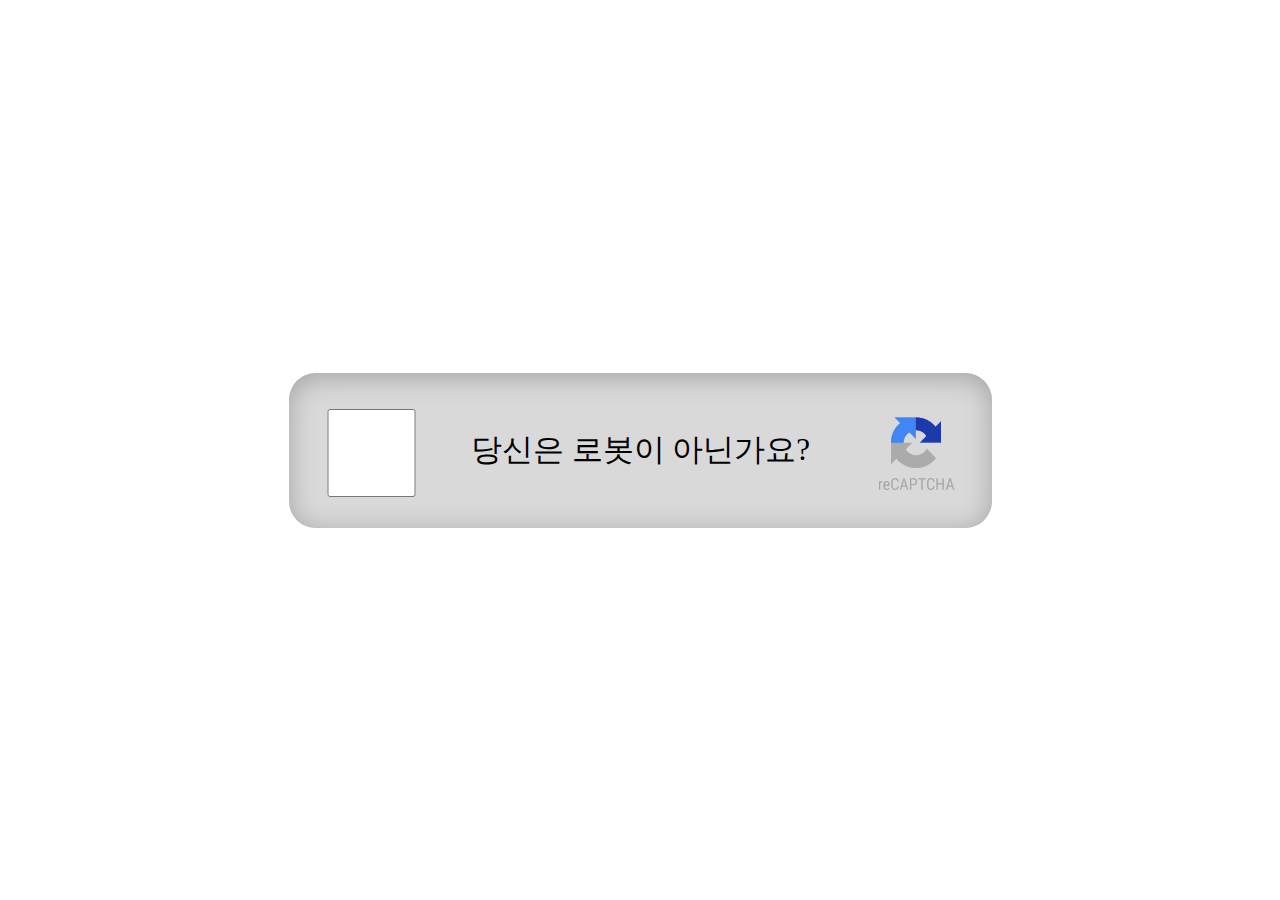
<file: index.html>
<!DOCTYPE html>
<html lang="en">
    <head>
        <meta charset="UTF-8">
        <meta name="viewport" content="width=device-width, initial-scale=1.0">
        <title>Document</title>
        <link rel="stylesheet" href="./index.css">
    </head>
    <body>
            <div class = "gray_box">
                당신은 로봇이 아닌가요?
                <div class = "img"></div>
                <input type = "checkbox" class="check_box" id = check_box onclick='getCheckboxValue()'/>
                <div class = "loading-spinner" id = "loading"></div>
            </div>
        <script src="script.js"></script>
    </body>
</html>
</file>
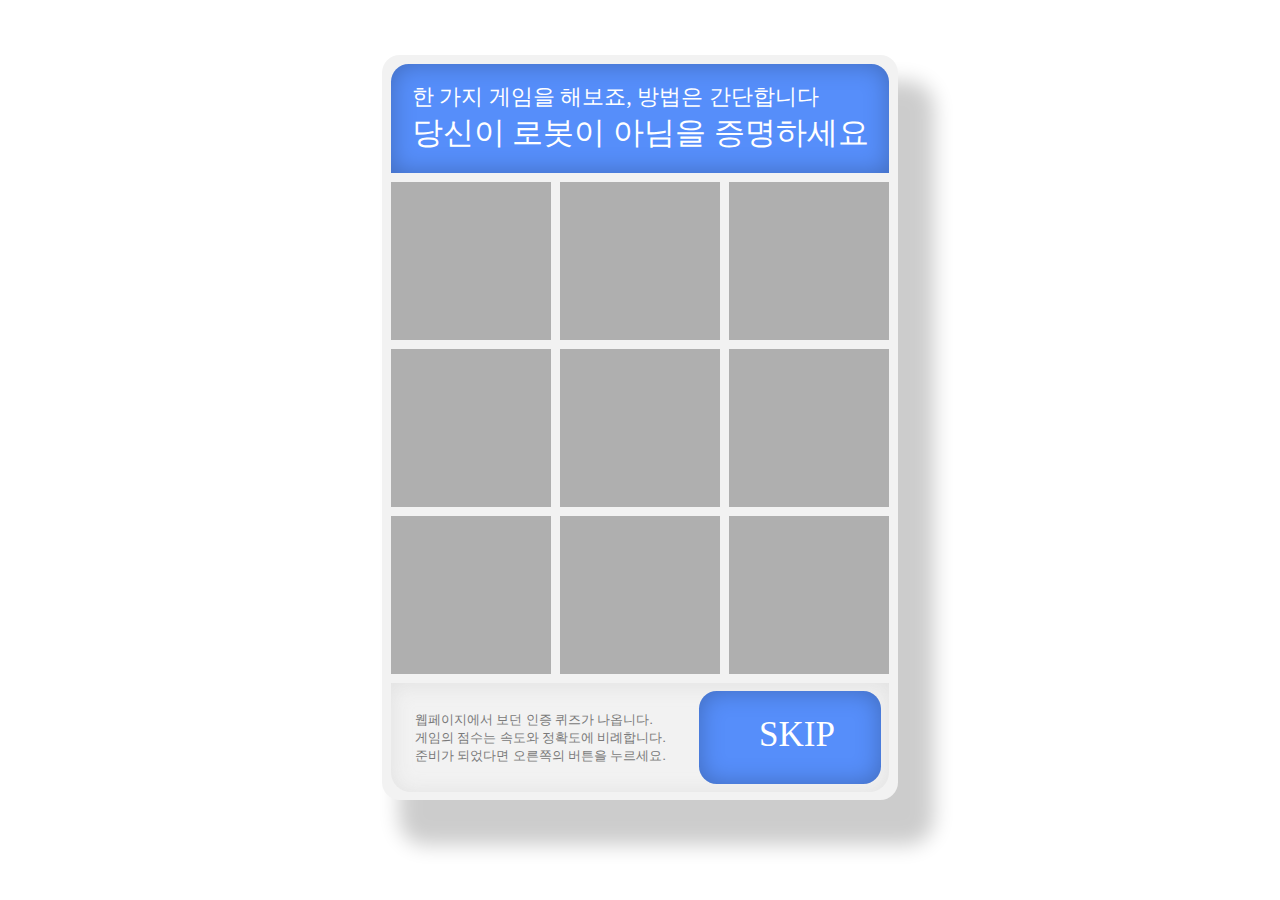
<file: CAPTCHA_game_start.html>
<!DOCTYPE html>
<html lang="en">
    <head>
        <meta charset="UTF-8">
        <meta name="viewport" content="width=device-width, initial-scale=1.0">
        <title>Document</title>
        <link rel="stylesheet" href="./CAPTCHA_game_start.css">
    </head>
    <body>
        <div class = "first_box">
            <div class = "top_blue_box">
                <div class = "blue_box_top_text">한 가지 게임을 해보죠, 방법은 간단합니다</div>
                <div class = "blue_box_bottom_text">당신이 로봇이 아님을 증명하세요</div>
            </div>
            <div class = "box box1" id = box1></div>
            <div class = "box box2" id = box2></div>
            <div class = "box box3" id = box3></div>
            <div class = "box box4" id = box4></div>
            <div class = "box box5" id = box5></div>
            <div class = "box box6" id = box6></div>
            <div class = "box box7" id = box7></div>
            <div class = "box box8" id = box8></div>
            <div class = "box box9" id = box9></div>
            <div class = "bottom_gray_box">
                <div class = "bottom_text">웹페이지에서 보던 인증 퀴즈가 나옵니다.<br/>게임의 점수는 속도와 정확도에 비례합니다.<br/>준비가 되었다면 오른쪽의 버튼을 누르세요.</div>
                <div class = "button" id = "button" onclick='change_page()'>
                    <div class = "text_skip">SKIP</div>
                </div>
            </div>
        </div>
        <script src="script.js"></script>
    </body>
</html>
</file>
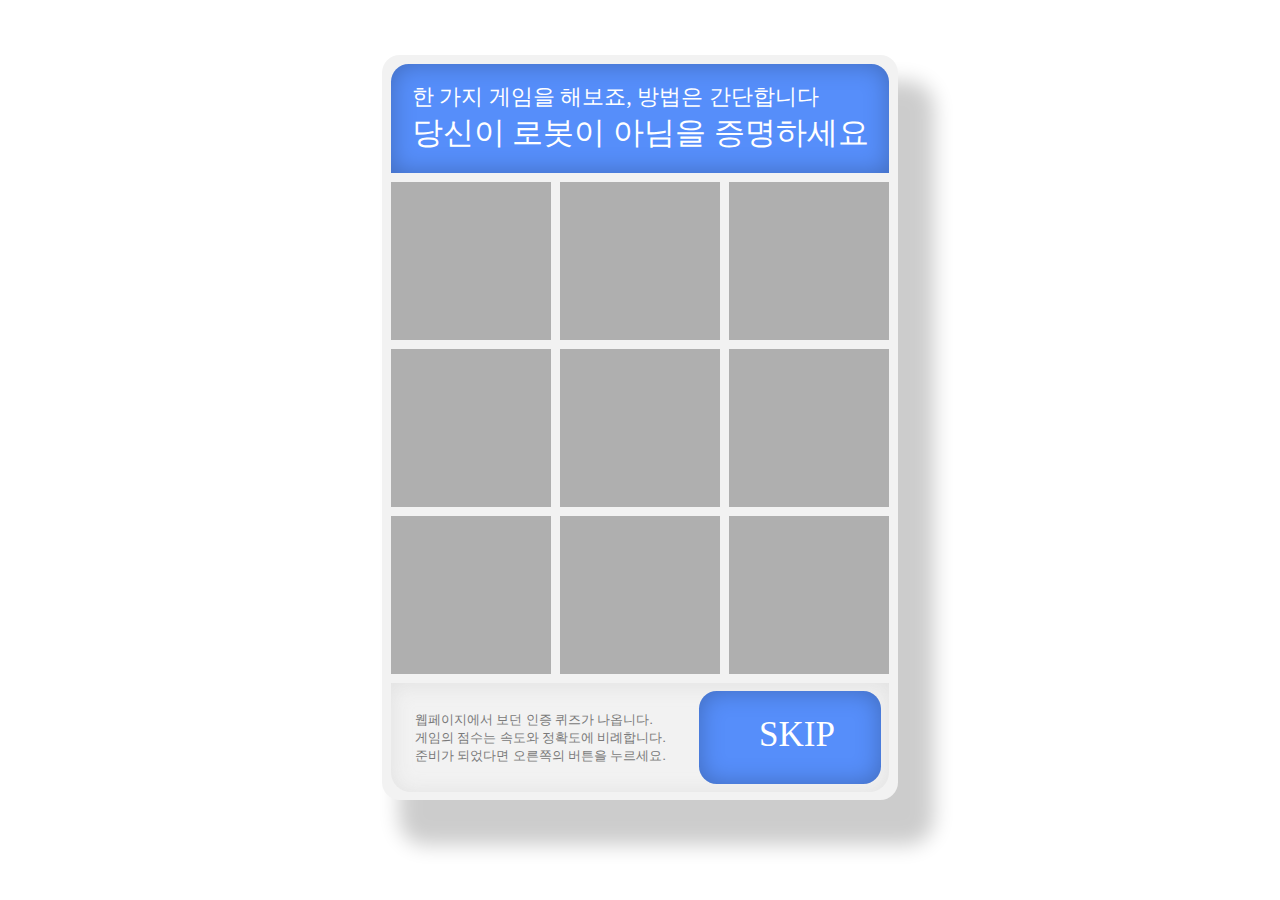
<file: CAPTCHA_gmae_start.html>
<!DOCTYPE html>
<html lang="en">
    <head>
        <meta charset="UTF-8">
        <meta name="viewport" content="width=device-width, initial-scale=1.0">
        <title>Document</title>
        <link rel="stylesheet" href="./style1.css">
    </head>
    <body>
        <div class = "first_box">
            <div class = "top_blue_box">
                <div class = "blue_box_top_text">한 가지 게임을 해보죠, 방법은 간단합니다</div>
                <div class = "blue_box_bottom_text">당신이 로봇이 아님을 증명하세요</div>
            </div>
            <div class = "box box1" id = box1></div>
            <div class = "box box2" id = box2></div>
            <div class = "box box3" id = box3></div>
            <div class = "box box4" id = box4></div>
            <div class = "box box5" id = box5></div>
            <div class = "box box6" id = box6></div>
            <div class = "box box7" id = box7></div>
            <div class = "box box8" id = box8></div>
            <div class = "box box9" id = box9></div>
            <div class = "bottom_gray_box">
                <div class = "bottom_text">웹페이지에서 보던 인증 퀴즈가 나옵니다.<br/>게임의 점수는 속도와 정확도에 비례합니다.<br/>준비가 되었다면 오른쪽의 버튼을 누르세요.</div>
                <div class = "button" id = "button" onclick='change_page()'>
                    <div class = "text_skip">SKIP</div>
                </div>
            </div>
        </div>
        <script src="script.js"></script>
    </body>
</html>
</file>
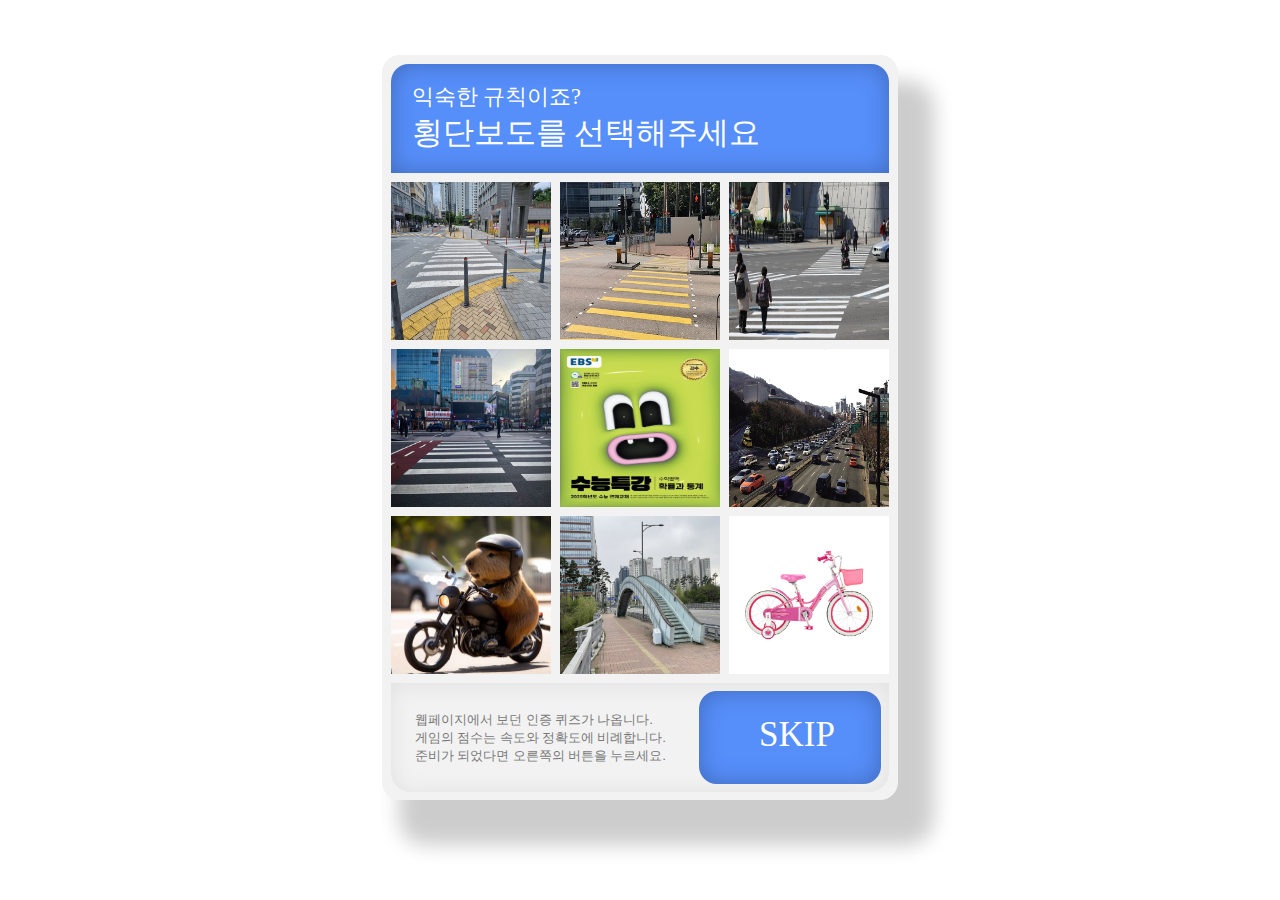
<file: game_stage_1.html>
<!DOCTYPE html>
<html lang="en">
    <head>
        <meta charset="UTF-8">
        <meta name="viewport" content="width=device-width, initial-scale=1.0">
        <title>Document</title>
        <link rel="stylesheet" href="./game_stage_1.css">
    </head>
    <body>
        <div class = "first_box" id = "first_box">
            <div class = "top_blue_box" id = "top_blue_box">
                <div class = "blue_box_top_text">익숙한 규칙이죠?</div>
                <div class = "blue_box_bottom_text">횡단보도를 선택해주세요</div>
            </div>
            <div class = "box box1" id = box1 onclick='click_box(this.id)'></div>
            <div class = "box box2" id = box2 onclick='click_box(this.id)'></div>
            <div class = "box box3" id = box3 onclick='click_box(this.id)'></div>
            <div class = "box box4" id = box4 onclick='click_box(this.id)'></div>
            <div class = "box box5" id = box5 onclick='click_box(this.id)'></div>
            <div class = "box box6" id = box6 onclick='click_box(this.id)'></div>
            <div class = "box box7" id = box7 onclick='click_box(this.id)'></div>
            <div class = "box box8" id = box8 onclick='click_box(this.id)'></div>
            <div class = "box box9" id = box9 onclick='click_box(this.id)'></div>
            <div class = "bottom_gray_box">
                <div class = "bottom_text">웹페이지에서 보던 인증 퀴즈가 나옵니다.<br/>게임의 점수는 속도와 정확도에 비례합니다.<br/>준비가 되었다면 오른쪽의 버튼을 누르세요.</div>
                <div class = "button" id = "button" onclick='check_answer()'>
                    <div class = "text_skip">SKIP</div>
                </div>
            </div>
        </div>
        <script src="script.js"></script>
    </body>
</html>
</file>
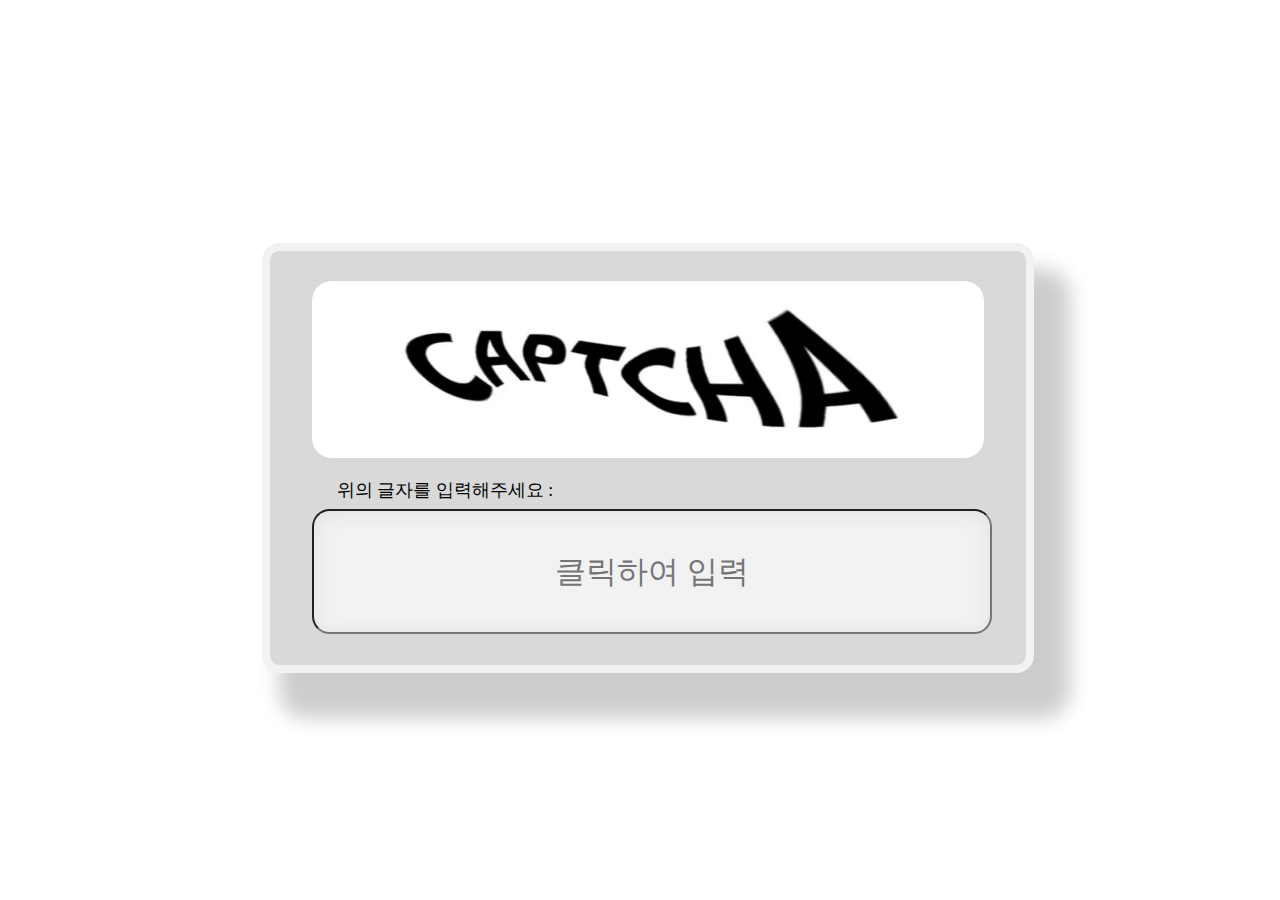
<file: game_stage_2.html>
<!DOCTYPE html>
<html lang="en">
    <head>
        <meta charset="UTF-8">
        <meta name="viewport" content="width=device-width, initial-scale=1.0">
        <title>Document</title>
        <link rel="stylesheet" href="./game_stage_2.css">
    </head>
    <body>
        <div class = "first_box" id = "first_box2">
            <div class = "gray_box"></div>
            <div class = "text" id = "text2">위의 글자를 입력해주세요 :</div>
            <input type = "text" class = "white_box" placeholder="클릭하여 입력" id='input_form' onchange='complete_input()'></div>
        </div>
        <script src="script.js"></script>
    </body>
</html>
</file>
<file: index.css>
.gray_box {
    width: 54.9306vw; 
    height: 17.2852vh;  
    left: 22.5694vw; 
    top: 41.4063vh;  
    position: absolute; 
    background: #D9D9D9; 
    box-shadow: 0px 4px 2.0833vw rgba(0, 0, 0, 0.25) inset; 
    border-radius: 2.0833vw;
    color: black; 
    font-size: 2.4306vw; 
    font-family: AppleSDGothicNeoSB00; 
    font-weight: 400; 
    word-wrap: break-word;
    text-align: center;
    display : flex;
	justify-content : center;
	align-items : center;
}

.img {
    width: 7.0139vw;  
    height: 10.0586vh; 
    right: 2.4306vw; 
    top: 3.6133vh;
    position: absolute; 
    background-image: url(reCAPTCHA.png);
    background-repeat: no-reapeat;
    background-position: 0px 0px;
    background-size : 100% 100%;
}

.check_box {
    width: 6.9444vw; 
    height: 9.7656vh;  
    left: 2.6389vw; 
    top: 3.7109vh;  
    position: absolute; 
    background-color: #ABABAB; 
    border-radius: 0.6944vw;
}
  .loading-spinner {
    width: 0vw; 
    height: 0vw;  
    left: 3.6389vw; 
    top: 3.7109vh;  
    position: absolute; 
    
    border-radius: 50%;
    animation: rotate 1s linear infinite;
  }
  @keyframes rotate {
    from {
      transform: rotate(0deg);
    }
    to {
      transform: rotate(360deg);
    }
  }
</file>
<file: CAPTCHA_game_start.css>
.first_box {
    width: 40.2778vw; 
    height: 82.7148vh; 
    left: 29.8611vw; 
    top: 6.1523vh; 
    position: absolute; 
    background: #F2F2F2; 
    box-shadow: 2.0833vw 3.9063vh 20px 0.6944vw rgba(0, 0, 0, 0.20); 
    border-radius: 1.3889vw;
}
.top_blue_box {
    width: 38.8889vw; 
    height: 12.1094vh;
    left: 0.6944vw; 
    top: 0.9766vh;
    position: absolute; 
    background: #568EFA; 
    box-shadow: 0px 0px 25px rgba(0, 0, 0, 0.25) inset; 
    border-top-left-radius: 1.3889vw; 
    border-top-right-radius: 1.3889vw;
}
.blue_box_top_text {
    top : 1.9531vh;
    left : 1.5972vw;
    position: absolute; 
    color: white; 
    font-size: 1.7361vw; 
    font-family: AppleSDGothicNeoSB00; 
    font-weight: 400; 
    word-wrap: break-word
}
.blue_box_bottom_text {
    left : 1.5972vw;
    top: 5.2734vh; 
    position: absolute; 
    color: white; 
    font-size: 2.4306vw; 
    font-family: AppleSDGothicNeoB00; 
    font-weight: 400; 
    word-wrap: break-word;
}
.box {
    width: 12.5000vw; 
    height: 17.5781vh;  
    position: absolute; 
    background: #AFAFAF
}
.box1 {
    top : 14.0625vh;
    left : 0.6944vw;
}
.box2 {
    top : 14.0625vh;
    left : 13.8889vw;
}
.box3 {
    top : 14.0625vh;
    right : 0.6944vw;
}
.box4 {
    top : 32.6172vh;
    left : 0.6944vw;
}
.box5 {
    top : 32.6172vh;
    left : 13.8889vw;
}
.box6 {
    top : 32.6172vh;
    right : 0.6944vw;
}
.box7 {
    top : 51.1719vh;
    left : 0.6944vw;
}
.box8 {
    top : 51.1719vh;
    left : 13.8889vw;
}
.box9 {
    top : 51.1719vh;
    right : 0.6944vw;
}

.bottom_text {
    left : 1.8750vw;
    top : 3.1250vh;
    position: absolute; 
    color: #797979; 
    font-size: 1.0417vw; 
    font-family: AppleSDGothicNeoR00; 
    font-weight: 400; 
    word-wrap: break-word;
}
.bottom_gray_box {
    width: 38.8889vw;  
    height: 12.1094vh;
    left: 0.6944vw;
    bottom: 0.8789vh; 
    position: absolute; 
    background: #F2F2F2; 
    box-shadow: 0px 2px 20px rgba(217, 217, 217, 0.71) inset; 
    border-bottom-left-radius: 20px; 
    border-bottom-right-radius: 20px;
}
.button {
    width: 14.2361vw; 
    height: 10.3516vh; 
    right: 0.6250vw;
    top: 0.8789vh;
    position: absolute; 
    background: #568EFA;
    box-shadow: 0px 0px 25px rgba(0, 0, 0, 0.25) inset; 
    border-radius: 1.3889vw; 
}
.text_skip {
    top: 2.7344vh;
    left: 4.7222vw; 
    position: absolute; 
    color: white; 
    font-size: 35px; 
    font-family: AppleSDGothicNeoSB00; 
    font-weight: 400; 
    word-wrap: break-word
}
</file>
<file: style1.css>
.first_box {
    width: 40.2778vw; 
    height: 82.7148vh; 
    left: 29.8611vw; 
    top: 6.1523vh; 
    position: absolute; 
    background: #F2F2F2; 
    box-shadow: 2.0833vw 3.9063vh 20px 0.6944vw rgba(0, 0, 0, 0.20); 
    border-radius: 1.3889vw;
}
.top_blue_box {
    width: 38.8889vw; 
    height: 12.1094vh;
    left: 0.6944vw; 
    top: 0.9766vh;
    position: absolute; 
    background: #568EFA; 
    box-shadow: 0px 0px 25px rgba(0, 0, 0, 0.25) inset; 
    border-top-left-radius: 1.3889vw; 
    border-top-right-radius: 1.3889vw;
}
.blue_box_top_text {
    top : 1.9531vh;
    left : 1.5972vw;
    position: absolute; 
    color: white; 
    font-size: 1.7361vw; 
    font-family: AppleSDGothicNeoSB00; 
    font-weight: 400; 
    word-wrap: break-word
}
.blue_box_bottom_text {
    left : 1.5972vw;
    top: 5.2734vh; 
    position: absolute; 
    color: white; 
    font-size: 2.4306vw; 
    font-family: AppleSDGothicNeoB00; 
    font-weight: 400; 
    word-wrap: break-word;
}
.box {
    width: 12.5000vw; 
    height: 17.5781vh;  
    position: absolute; 
    background: #AFAFAF
}
.box1 {
    top : 14.0625vh;
    left : 0.6944vw;
}
.box2 {
    top : 14.0625vh;
    left : 13.8889vw;
}
.box3 {
    top : 14.0625vh;
    right : 0.6944vw;
}
.box4 {
    top : 32.6172vh;
    left : 0.6944vw;
}
.box5 {
    top : 32.6172vh;
    left : 13.8889vw;
}
.box6 {
    top : 32.6172vh;
    right : 0.6944vw;
}
.box7 {
    top : 51.1719vh;
    left : 0.6944vw;
}
.box8 {
    top : 51.1719vh;
    left : 13.8889vw;
}
.box9 {
    top : 51.1719vh;
    right : 0.6944vw;
}

.bottom_text {
    left : 1.8750vw;
    top : 3.1250vh;
    position: absolute; 
    color: #797979; 
    font-size: 1.0417vw; 
    font-family: AppleSDGothicNeoR00; 
    font-weight: 400; 
    word-wrap: break-word;
}
.bottom_gray_box {
    width: 38.8889vw;  
    height: 12.1094vh;
    left: 0.6944vw;
    bottom: 0.8789vh; 
    position: absolute; 
    background: #F2F2F2; 
    box-shadow: 0px 2px 20px rgba(217, 217, 217, 0.71) inset; 
    border-bottom-left-radius: 20px; 
    border-bottom-right-radius: 20px;
}
.button {
    width: 14.2361vw; 
    height: 10.3516vh; 
    right: 0.6250vw;
    top: 0.8789vh;
    position: absolute; 
    background: #568EFA;
    box-shadow: 0px 0px 25px rgba(0, 0, 0, 0.25) inset; 
    border-radius: 1.3889vw; 
}
.text_skip {
    top: 2.7344vh;
    left: 4.7222vw; 
    position: absolute; 
    color: white; 
    font-size: 35px; 
    font-family: AppleSDGothicNeoSB00; 
    font-weight: 400; 
    word-wrap: break-word
}
</file>
<file: game_stage_1.css>
.first_box {
    width: 40.2778vw; 
    height: 82.7148vh; 
    left: 29.8611vw; 
    top: 6.1523vh; 
    position: absolute; 
    background: #F2F2F2; 
    box-shadow: 2.0833vw 3.9063vh 20px 0.6944vw rgba(0, 0, 0, 0.20); 
    border-radius: 1.3889vw;
}
.top_blue_box {
    width: 38.8889vw; 
    height: 12.1094vh;
    left: 0.6944vw; 
    top: 0.9766vh;
    position: absolute; 
    background: #568EFA; 
    box-shadow: 0px 0px 25px rgba(0, 0, 0, 0.25) inset; 
    border-top-left-radius: 1.3889vw; 
    border-top-right-radius: 1.3889vw;
}
.blue_box_top_text {
    top : 1.9531vh;
    left : 1.5972vw;
    position: absolute; 
    color: white; 
    font-size: 1.7361vw; 
    font-family: AppleSDGothicNeoSB00; 
    font-weight: 400; 
    word-wrap: break-word
}
.blue_box_bottom_text {
    left : 1.5972vw;
    top: 5.2734vh; 
    position: absolute; 
    color: white; 
    font-size: 2.4306vw; 
    font-family: AppleSDGothicNeoB00; 
    font-weight: 400; 
    word-wrap: break-word;
}
.box {
    width: 12.5000vw; 
    height: 17.5781vh;  
    position: absolute;
    background-repeat: no-reapeat;
    background-position: 0px 0px;
    background-size : 100% 100%;
    border: 0px solid #568EFA;
}
.box1 {
    top : 14.0625vh;
    left : 0.6944vw;
    background-image: url(1.jpeg);
}
.box2 {
    top : 14.0625vh;
    left : 13.8889vw;
    background-image: url(2.jpeg);
}
.box3 {
    top : 14.0625vh;
    right : 0.6944vw;
    background-image: url(3.jpeg);
}
.box4 {
    top : 32.6172vh;
    left : 0.6944vw;
    background-image: url(4.jpeg);
}
.box5 {
    top : 32.6172vh;
    left : 13.8889vw;
    background-image: url(5.jpeg);
}
.box6 {
    top : 32.6172vh;
    right : 0.6944vw;
    background-image: url(6.jpeg);
}
.box7 {
    top : 51.1719vh;
    left : 0.6944vw;
    background-image: url(7.webp);
}
.box8 {
    top : 51.1719vh;
    left : 13.8889vw;
    background-image: url(8.jpeg);
}
.box9 {
    top : 51.1719vh;
    right : 0.6944vw;
    background-image: url(9.jpeg);
}

.bottom_text {
    left : 1.8750vw;
    top : 3.1250vh;
    position: absolute; 
    color: #797979; 
    font-size: 1.0417vw; 
    font-family: AppleSDGothicNeoR00; 
    font-weight: 400; 
    word-wrap: break-word;
}
.bottom_gray_box {
    width: 38.8889vw;  
    height: 12.1094vh;
    left: 0.6944vw;
    bottom: 0.8789vh; 
    position: absolute; 
    background: #F2F2F2; 
    box-shadow: 0px 2px 20px rgba(217, 217, 217, 0.71) inset; 
    border-bottom-left-radius: 20px; 
    border-bottom-right-radius: 20px;
}
.button {
    width: 14.2361vw; 
    height: 10.3516vh; 
    right: 0.6250vw;
    top: 0.8789vh;
    position: absolute; 
    background: #568EFA;
    box-shadow: 0px 0px 25px rgba(0, 0, 0, 0.25) inset; 
    border-radius: 1.3889vw; 
}
.text_skip {
    top: 2.7344vh;
    left: 4.7222vw; 
    position: absolute; 
    color: white; 
    font-size: 35px; 
    font-family: AppleSDGothicNeoSB00; 
    font-weight: 400; 
    word-wrap: break-word
}
</file>
<file: game_stage_2.css>
.first_box {
    width: 59.0278vw;
    height: 45.8984vh; 
    left: 20.4861vw; 
    top: 27.0508vh; 
    position: absolute; 
    background: #D9D9D9; 
    box-shadow: 2.0833vw 3.9063vh 20px 0.6944vw rgba(0, 0, 0, 0.20); 
    border-radius: 1.3889vw; 
    border: 0.6944vw #F2F2F2 solid;
}

.gray_box {
    width: 52.5000vw;  
    height: 19.6289vh;  
    left: 3.2639vw;  
    top: 3.3203vh;  
    position: absolute; 
    background: #AFAFAF; 
    border-radius: 20px;
    text-align: center;
    display : flex;
	justify-content : center;
	align-items : center;
    font-size: 2.3889vw;
    background-image: url(captcha.jpeg);
    background-repeat: no-reapeat;
    background-position: 0px 0px;
    background-size : 100% 100%;
    border: 0px solid #568EFA;
}

.text {
    left: 5.2083vw;
    top: 25.1953vh;  
    position: absolute; 
    color: black; 
    font-size: 1.3889vw;  
    font-family: AppleSDGothicNeoSB00; 
    font-weight: 400; 
    word-wrap: break-word;
}

.white_box {
    width: 52.5000vw; 
    height: 13.1836vh;  
    left: 3.2639vw; 
    top: 28.6133vh; 
    position: absolute; 
    background: #F2F2F2; 
    box-shadow: 0px 2px 1.3889vw rgba(217, 217, 217, 0.71) inset; 
    border-radius: 1.3889vw;
    text-align: center;
    display : flex;
	justify-content : center;
	align-items : center;
    font-size: 2.3889vw;
}
</file>
